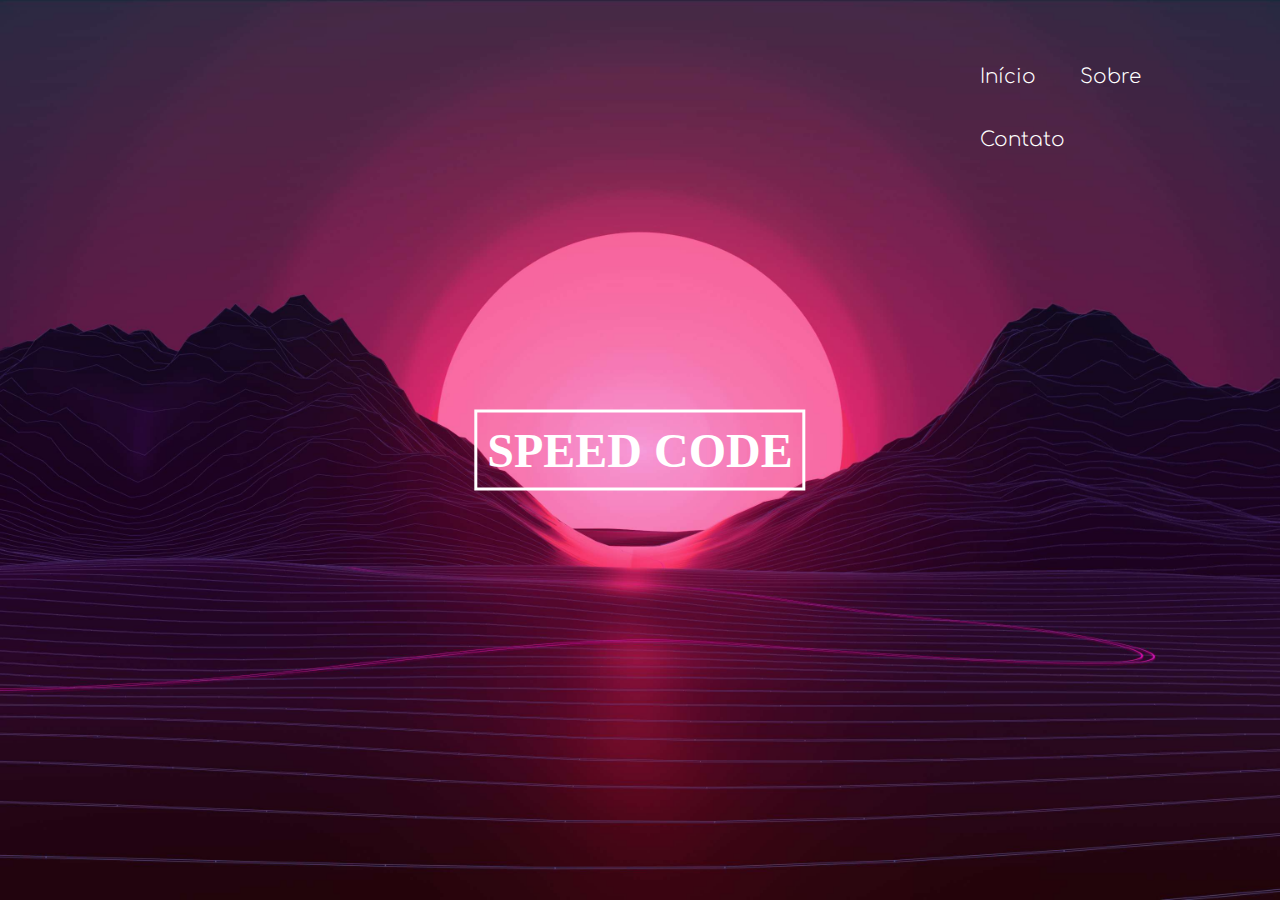
<file: WebSide/Index.html>
<!DOCTYPE html>
<html lang="pt-br">
<head>
    <meta charset="UTF-8">
    <meta http-equiv="X-UA-Compatible" content="IE=edge">
    <meta name="viewport" content="width=device-width, initial-scale=1.0">
    <title>Other Landing Page</title>
    <link rel="stylesheet" href="style.css">
</head>
<body>
    <header>
        <section>
            <nav>
                <ul>
                    <li><a href="#" class="menu">Início</a></li>
                    <li><a href="#" class="menu">Sobre</a></li>
                    <li><a href="#" class="menu">Contato</a></li>
                </ul>    
            </nav>
        </section>
    </header>
    <main>
        <section>
            <div class="meio">
                <h1 class="spd-code">SPEED CODE</h1>
            </div>
        </section>
    </main>
</body>
</html>
</file>
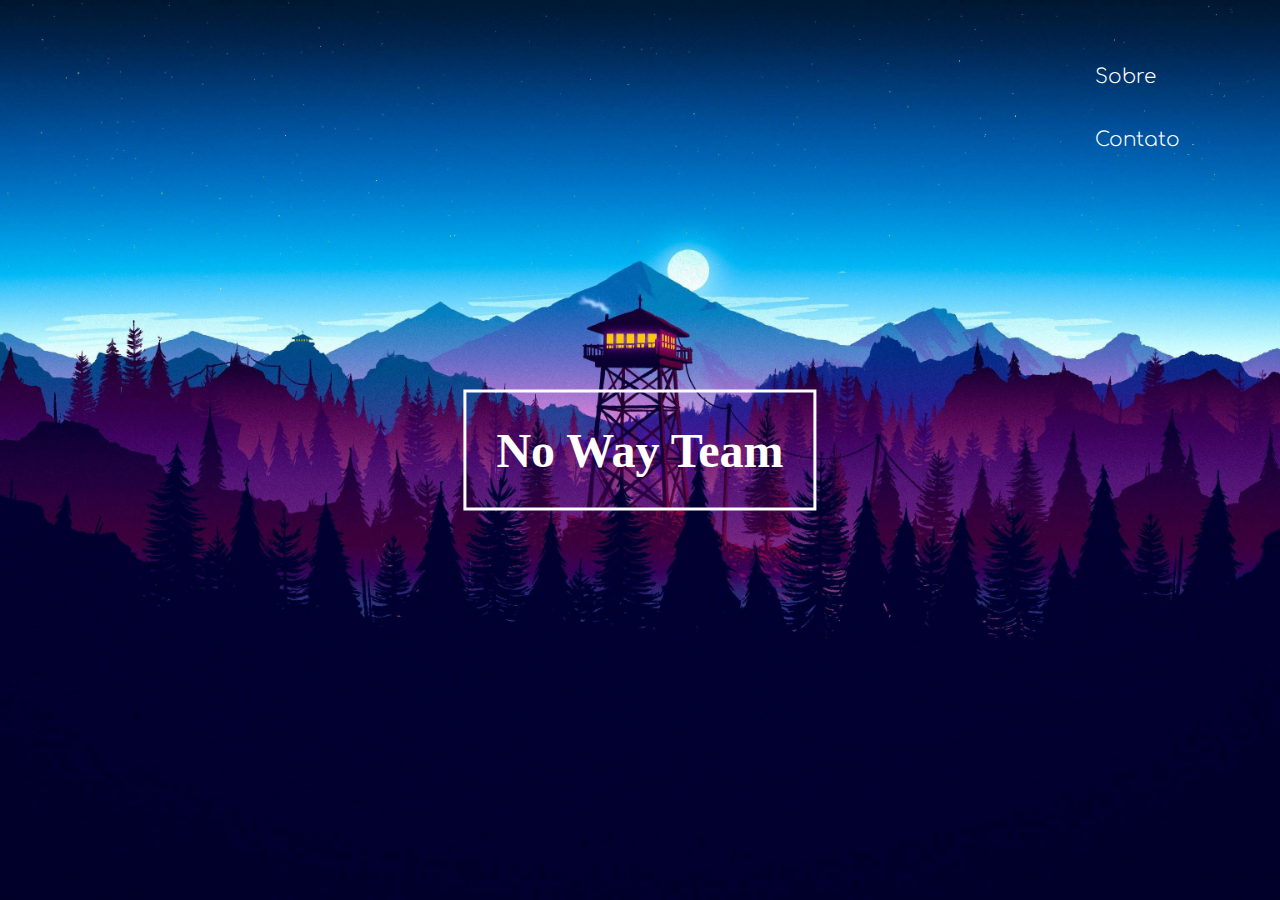
<file: WebSide/HTML/Index.html>
<!DOCTYPE html>
<html lang="pt-br">
<head>
    <meta charset="UTF-8">
    <meta http-equiv="X-UA-Compatible" content="IE=edge">
    <meta name="viewport" content="width=device-width, initial-scale=1.0">
    <title>Other Landing Page</title>
    <link rel="stylesheet" href="../CSS/style.css">
</head>
<body>
    <header>
        <section>
            <nav>
                <ul>
                    <li><a href="Sobre.html" class="menu">Sobre</a></>
                    <li><a href="#" class="menu">Contato</a></li>
                </ul>    
            </nav>
        </section>
    </header>
    <main>
        <section>
            <div class="meio">
                <h1 class="spd-code">No Way Team</h1>
            </div>
        </section>
    </main>
</body>
</html>
</file>
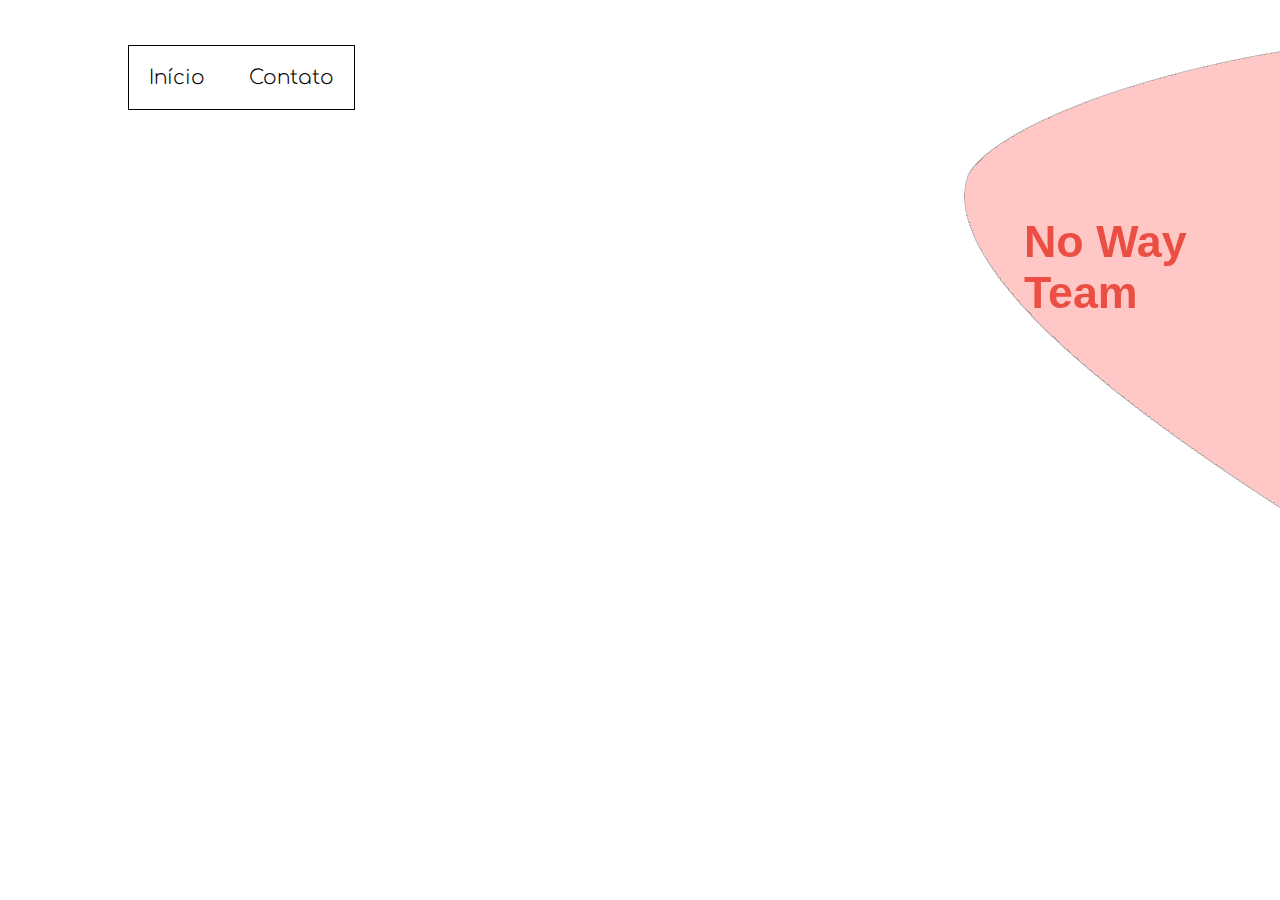
<file: WebSide/HTML/Sobre.html>
<!DOCTYPE html>
<html lang="pt-br">
<head>
    <meta charset="UTF-8">
    <meta http-equiv="X-UA-Compatible" content="IE=edge">
    <meta name="viewport" content="width=device-width, initial-scale=1.0">
    <title>No Way Team</title>
    <link rel="stylesheet" href="../CSS/style2.css">
</head>
<body>
    <header>
        <section>
            <nav>
                <ul>
                    <li><a href="Index.html">Início</a></li>
                    <li><a href="#">Contato</a></li>
                </ul>
            </nav>
        </section>  
    </header>
    <main>
        <section>
            <div>
                <h1 class="No-Way">No Way Team</h1>
                <img class="fundo-noway" src="../../Imagens/fundonoway.png" alt="fundonoway">
            </div>
        </section>
    </main>
</body>
</html>
</file>
<file: WebSide/style.css>
@import url('https://fonts.googleapis.com/css2?family=Comfortaa:wght@300;400;500;600;700&display=swap');


* {
    padding: 0px;
    margin: 0px;
}

body {
    background-image: url(../Imagens/neon-sunset-4k-eh.jpg);
    background-size: cover;
    background-position: center;
    width: 100%;
    height: 100vh;
}

section nav{

}

section nav ul {
    position: absolute;
    top: 5%;
    left: 75%;
}

section > nav > ul > li {
    display: inline;
}

section > nav > ul > li > a {
    padding: 20px;
    font-size: 20px;
    display: inline-block;
    text-decoration: none;
    color: white;
    font-family: 'Comfortaa', cursive;
    font-weight: lighter;
}

main > section > div.meio  {
    position: absolute;
    top: 50%;
    left: 50%;
    transform: translate(-50%, -50%);
}

main > section > div.meio > h1.spd-code {
    color: white;
    font-family: Century Gothic;
    font-size: 3em;
    border: 3px solid white;
    padding: 10px;
}
</file>
<file: WebSide/CSS/style.css>
@import url('https://fonts.googleapis.com/css2?family=Comfortaa:wght@300;400;500;600;700&display=swap');


* {
    padding: 0px;
    margin: 0px;
}

body {
    background-image: url(/Imagens/wallpaperjpg.jpg);
    background-size: cover;
    background-position: center;
    width: 100%;
    height: 100vh;
}

section nav{
        position: absolute;
        top: 5%;
        left: 84%;
}

section > nav > ul > li {
    display: inline;
}

section > nav > ul > li > a {
    padding: 20px;
    font-size: 20px;
    display: inline-block;
    text-decoration: none;
    color: white;
    font-family: 'Comfortaa', cursive;
    font-weight: lighter;
}

main > section > div.meio  {
    position: absolute;
    top: 50%;
    left: 50%;
    transform: translate(-50%, -50%);
}

main > section > div.meio > h1.spd-code {
    color: white;
    font-family: Century Gothic;
    font-size: 3em;
    border: 3px solid white;
    padding: 30px;
}
</file>
<file: WebSide/CSS/style2.css>
@import url('https://fonts.googleapis.com/css2?family=Comfortaa:wght@300;400;500;600;700&display=swap');

* {
    padding: 0px;
    margin: 0px;
}

section > nav {
    position: absolute;
    left: 10%;
    top: 5%;
    border: 1px solid black;
}

section > nav > ul > li {
    display: inline;
}

header > section > nav > ul > li > a {
    display: inline-block;
    padding: 20px;
    font-size: 20px;
    text-decoration: none;
    color: black;
    font-family: 'Comfortaa', cursive;
    font-weight: lighter;
}

main > section > div > h1.No-Way {
    font-family: Century Gothic, Verdana, sans-serif;
    font-size: 2.8em;
    color: #EB4F44   ;
    position: absolute;
    left: 80%;
    top: 24%;
}

main > section > div > img.fundo-noway {
    position: fixed;
    left: 61.8%;
    top: -10%;
    z-index: -100000;
}
</file>
